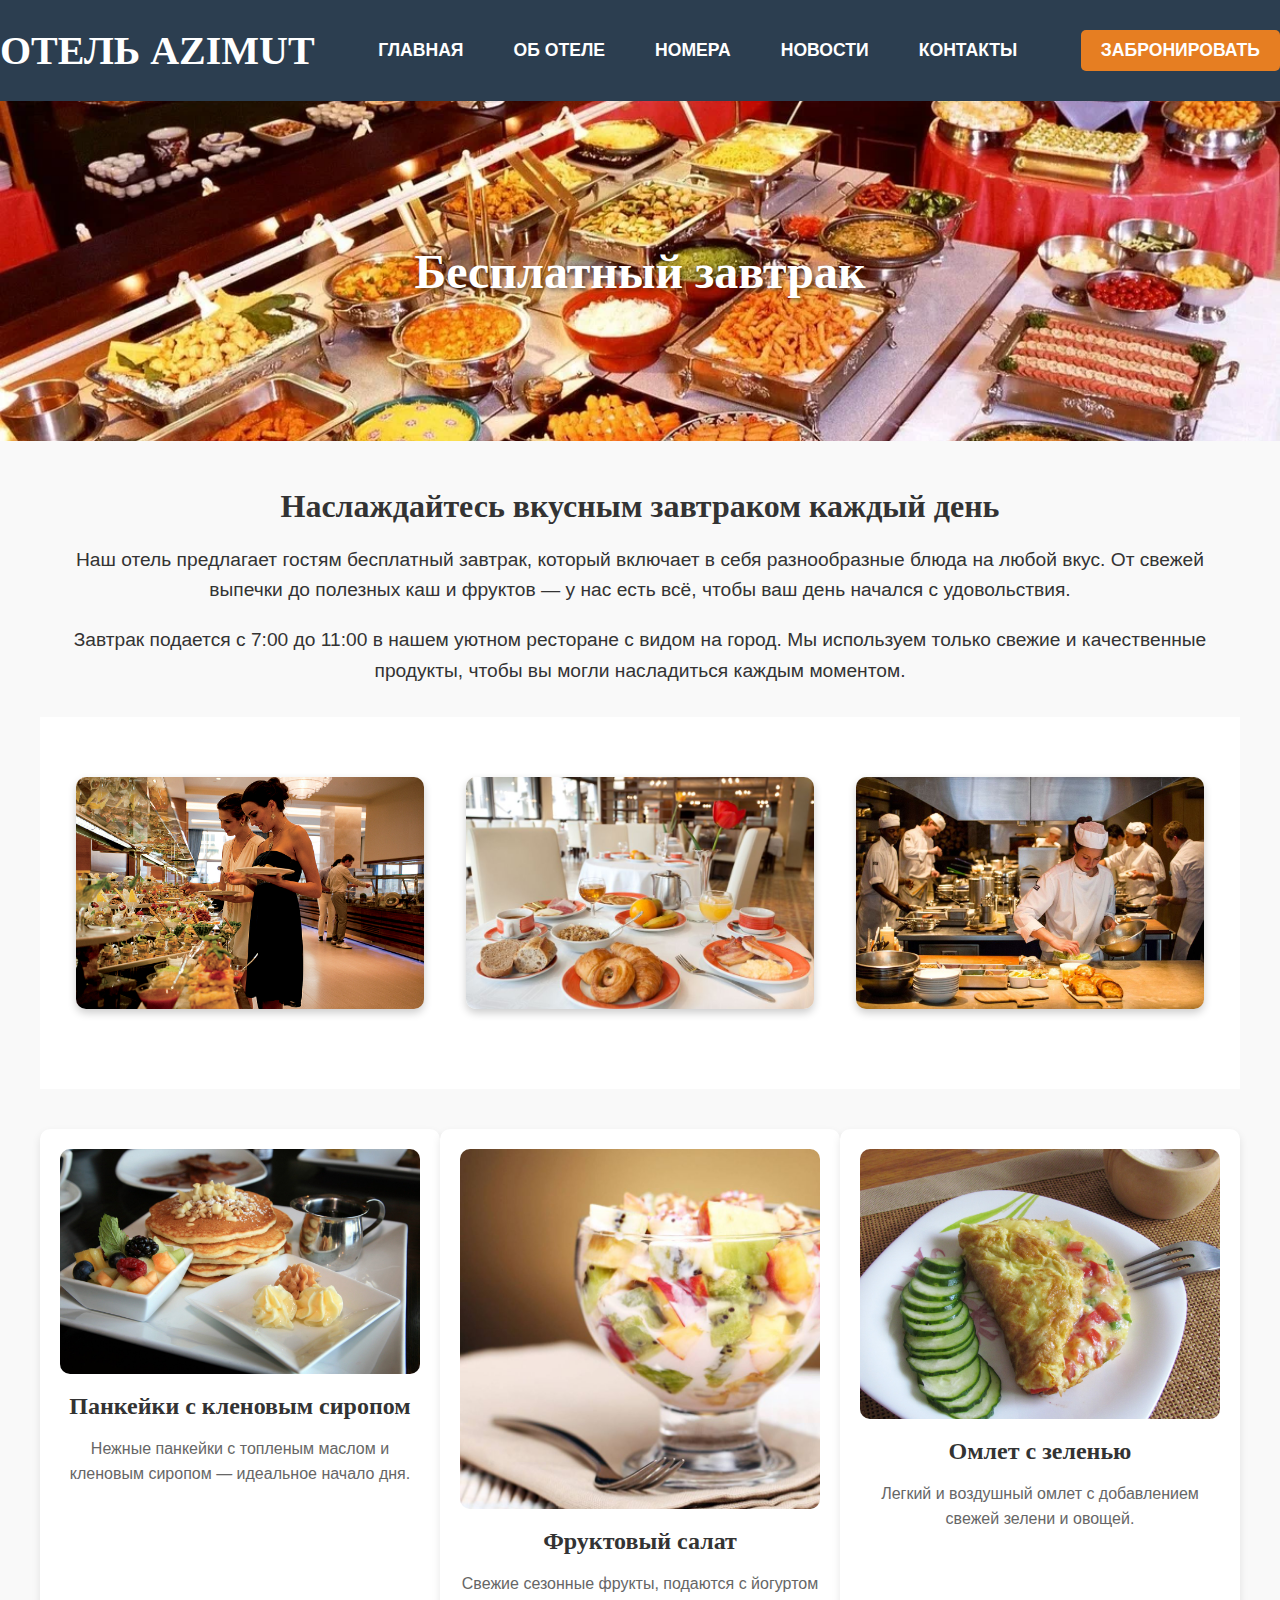
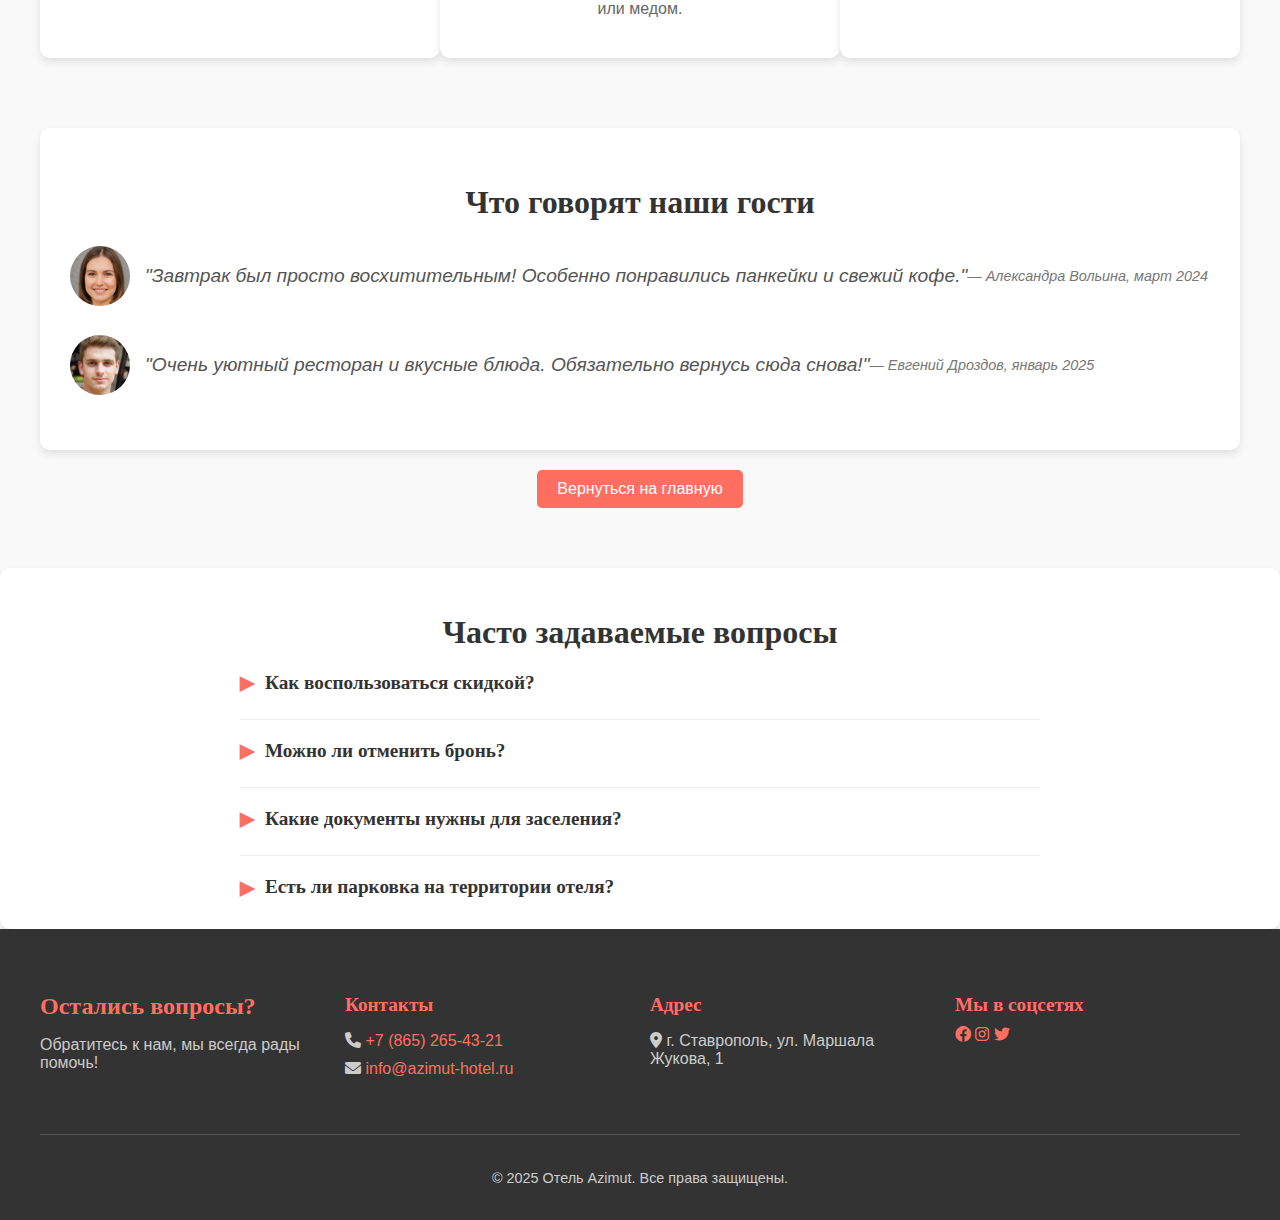
<file: breakfast.html>
<!DOCTYPE html>
<html lang="ru">
<head>
    <meta charset="UTF-8">
    <meta name="viewport" content="width=device-width, initial-scale=1.0">
    <title>Бесплатный завтрак | Azimut Отель</title>
    <link rel="stylesheet" href="css/style.css">
    <link rel="stylesheet" href="https://cdnjs.cloudflare.com/ajax/libs/animate.css/4.1.1/animate.min.css">
    <link rel="stylesheet" href="https://cdnjs.cloudflare.com/ajax/libs/font-awesome/6.0.0/css/all.min.css">
</head>
<body>
    <div class="nav-block">
        <h1>ОТЕЛЬ AZIMUT</h1>
        <nav>
            <ul>
                <li><a href="index.html">ГЛАВНАЯ</a></li>
                <li><a href="about.html">ОБ ОТЕЛЕ</a></li>
                <li><a href="booking.html">НОМЕРА</a></li>
                <li><a href="news.html">НОВОСТИ</a></li>
                <li><a href="contacts.html">КОНТАКТЫ</a></li>
            </ul>
        </nav>
        <a href="booking.html" class="btn">ЗАБРОНИРОВАТЬ</a>
    </div>

    <div class="header">
        <h1 class="animate__animated animate__fadeInDown">Бесплатный завтрак</h1>
    </div>
    <div class="content">
        <h2 class="animate__animated animate__fadeIn">Наслаждайтесь вкусным завтраком каждый день</h2>
        <p class="animate__animated animate__fadeIn">
            Наш отель предлагает гостям бесплатный завтрак, который включает в себя разнообразные блюда на любой вкус. 
            От свежей выпечки до полезных каш и фруктов — у нас есть всё, чтобы ваш день начался с удовольствия.
        </p>
        <p class="animate__animated animate__fadeIn">
            Завтрак подается с 7:00 до 11:00 в нашем уютном ресторане с видом на город. 
            Мы используем только свежие и качественные продукты, чтобы вы могли насладиться каждым моментом.
        </p>

        <!-- Галерея с фотографиями -->
        <div class="gallery">
            <img src="img/breakfast/breakfast1.jpg" alt="Завтрак 1" class="animate__animated animate__fadeIn">
            <img src="img/breakfast/breakfast2.jpg" alt="Завтрак 2" class="animate__animated animate__fadeIn">
            <img src="img/breakfast/breakfast3.jpg" alt="Завтрак 3" class="animate__animated animate__fadeIn">
        </div>

        <!-- Карточки с меню -->
        <div class="menu-cards">
            <div class="menu-card animate__animated animate__fadeIn">
                <img src="img/breakfast/pancakes.jpg" alt="Панкейки">
                <h3>Панкейки с кленовым сиропом</h3>
                <p>Нежные панкейки с топленым маслом и кленовым сиропом — идеальное начало дня.</p>
            </div>
            <div class="menu-card animate__animated animate__fadeIn">
                <img src="img/breakfast/fruit-salad.jpg" alt="Фруктовый салат">
                <h3>Фруктовый салат</h3>
                <p>Свежие сезонные фрукты, подаются с йогуртом или медом.</p>
            </div>
            <div class="menu-card animate__animated animate__fadeIn">
                <img src="img/breakfast/omlette.jpg" alt="Омлет">
                <h3>Омлет с зеленью</h3>
                <p>Легкий и воздушный омлет с добавлением свежей зелени и овощей.</p>
            </div>
        </div>

        <!-- Отзывы гостей -->
        <div class="testimonials animate__animated animate__fadeIn">
            <h2>Что говорят наши гости</h2>
            <div class="testimonial">
                <img src="img/breakfast/guest1.jpg" alt="Гость 1">
                <p>"Завтрак был просто восхитительным! Особенно понравились панкейки и свежий кофе."</p>
                <span class="testimonial-author"> — Александра Вольина, март 2024</span>
            </div>
            <div class="testimonial">
                <img src="img/breakfast/guest2.jpg" alt="Гость 2">
                <p>"Очень уютный ресторан и вкусные блюда. Обязательно вернусь сюда снова!"</p>
                <span class="testimonial-author">  — Евгений Дроздов, январь 2025</span>
            </div>
        </div>

        <a href="index.html" class="cta-button animate__animated animate__pulse">Вернуться на главную</a>
    </div>


<div class="offer-faq">
    <h2>Часто задаваемые вопросы</h2>
    <div class="faq-container">
        <!-- Вопрос 1 -->
        <div class="faq-item">
            <h3 class="faq-question">Как воспользоваться скидкой?</h3>
            <p class="faq-answer">Просто забронируйте номер на нашем сайте и укажите промокод "DISCOUNT20".</p>
        </div>
        <!-- Вопрос 2 -->
        <div class="faq-item">
            <h3 class="faq-question">Можно ли отменить бронь?</h3>
            <p class="faq-answer">Да, отмена возможна за 48 часов до заезда.</p>
        </div>
        <!-- Вопрос 3 -->
        <div class="faq-item">
            <h3 class="faq-question">Какие документы нужны для заселения?</h3>
            <p class="faq-answer">Паспорт и подтверждение бронирования.</p>
        </div>
        <!-- Вопрос 4 -->
        <div class="faq-item">
            <h3 class="faq-question">Есть ли парковка на территории отеля?</h3>
            <p class="faq-answer">Да, у нас есть бесплатная парковка для гостей.</p>
        </div>
    </div>
</div>

<footer>
    <div class="footer-content">
        <div class="footer-section">
            <h3>Остались вопросы?</h3>
            <p>Обратитесь к нам, мы всегда рады помочь!</p>
        </div>
        <div class="footer-section">
            <h4>Контакты</h4>
            <ul>
                <li><i class="fas fa-phone"></i> <a href="tel:+78652654321">+7 (865) 265-43-21</a></li>
                <li><i class="fas fa-envelope"></i> <a href="mailto:info@azimut-hotel.ru">info@azimut-hotel.ru</a></li>
            </ul>
        </div>
        <div class="footer-section">
            <h4>Адрес</h4>
            <p><i class="fas fa-map-marker-alt"></i> г. Ставрополь, ул. Маршала Жукова, 1</p>
        </div>
        <div class="footer-section">
            <h4>Мы в соцсетях</h4>
            <div class="social-links">
                <a href="https://facebook.com" target="_blank"><i class="fab fa-facebook"></i></a>
                <a href="https://instagram.com" target="_blank"><i class="fab fa-instagram"></i></a>
                <a href="https://twitter.com" target="_blank"><i class="fab fa-twitter"></i></a>
            </div>
        </div>
    </div>
    <div class="footer-bottom">
        <p>&copy; 2025 Отель Azimut. Все права защищены.</p>
    </div>
</footer>
<script>
    document.querySelectorAll('.faq-question').forEach(question => {
        question.addEventListener('click', () => {
            const answer = question.nextElementSibling;
            question.classList.toggle('active');
            answer.classList.toggle('active');
        });
    });
</script>
</body>
</html>
</file>
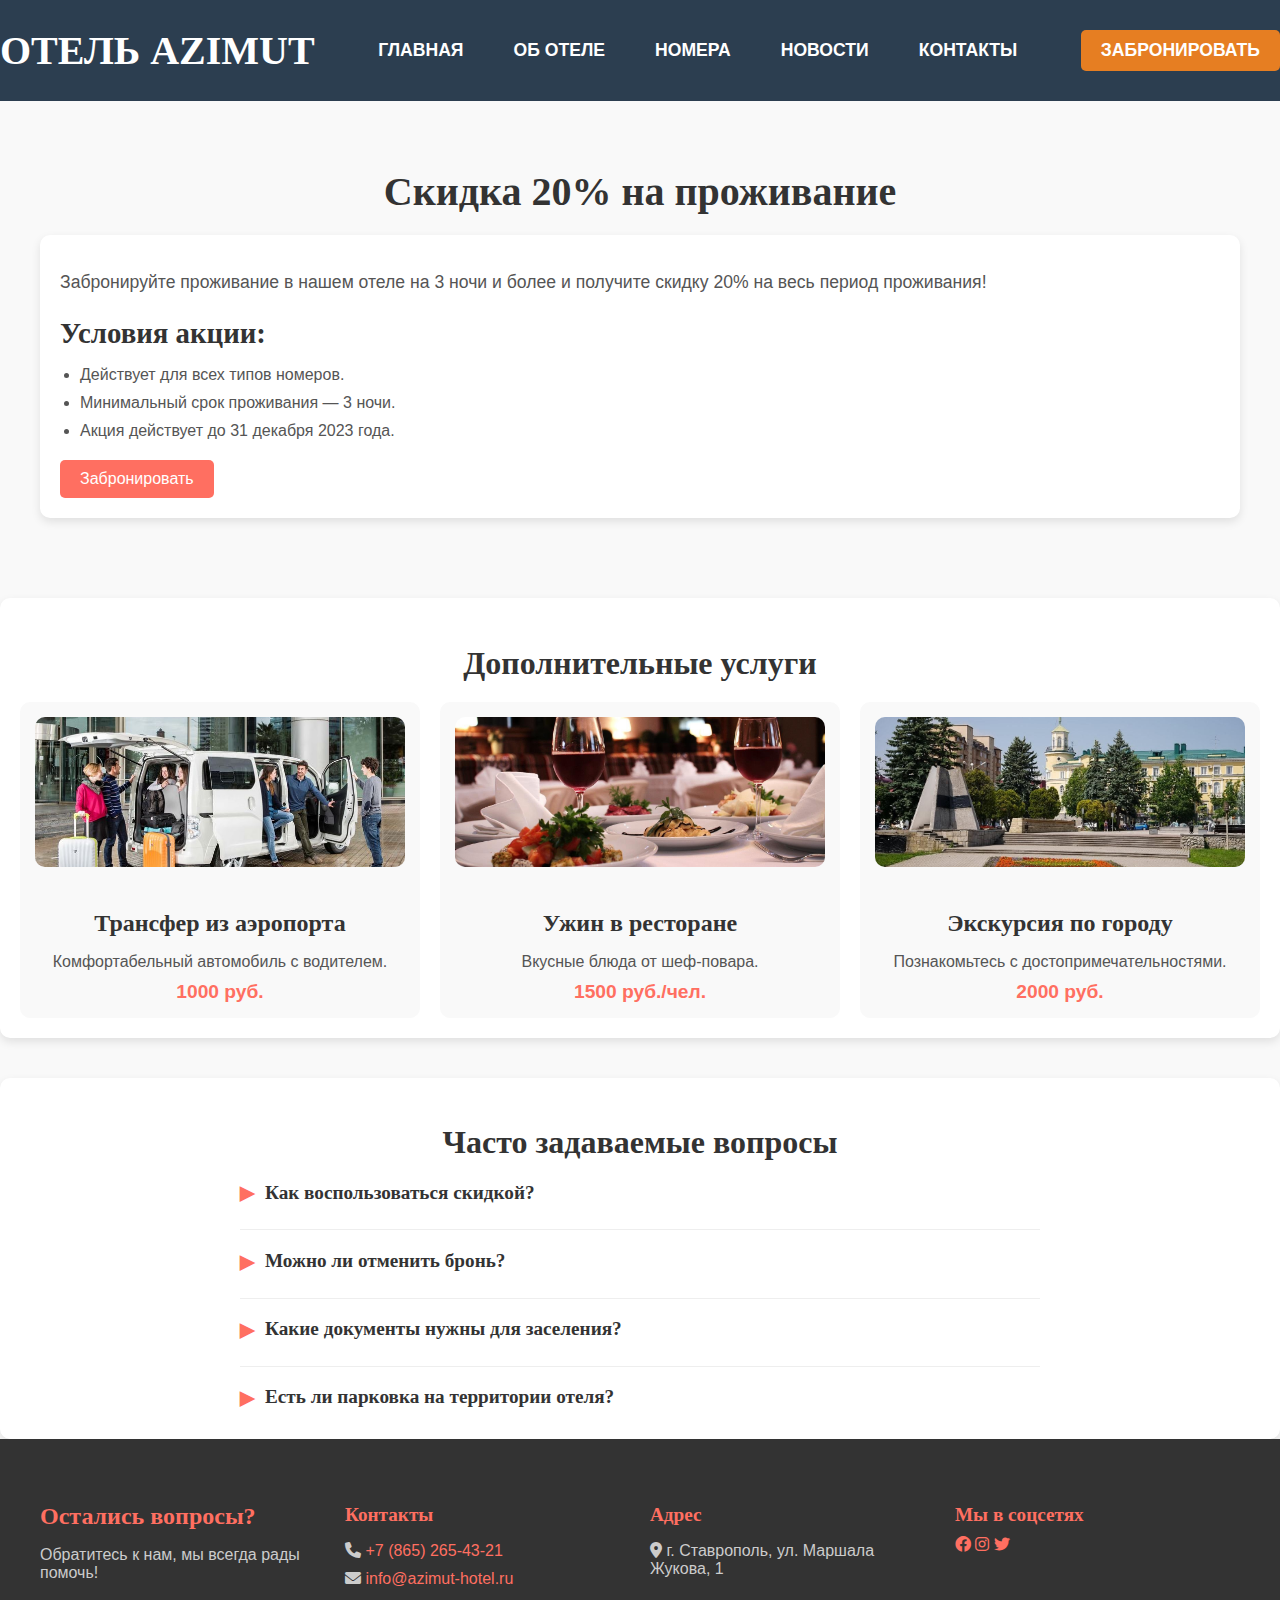
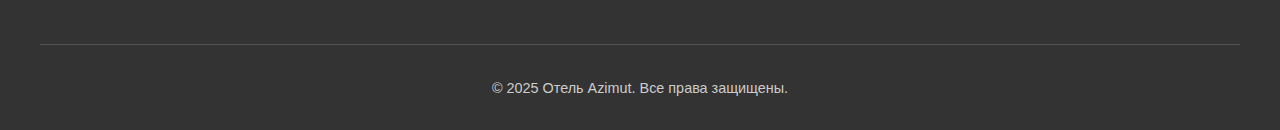
<file: discount.html>
<!DOCTYPE html>
<html lang="ru">
<head>
    <meta charset="UTF-8">
    <meta name="viewport" content="width=device-width, initial-scale=1.0">
    <title>Скидка 20% на проживание</title>
    <link rel="stylesheet" href="css/style.css">
    <link rel="stylesheet" href="https://cdnjs.cloudflare.com/ajax/libs/font-awesome/6.0.0/css/all.min.css">
</head>
<body>
    <div class="nav-block">
        <h1>ОТЕЛЬ AZIMUT</h1>
        <nav>
            <ul>
                <li><a href="index.html">ГЛАВНАЯ</a></li>
                <li><a href="about.html">ОБ ОТЕЛЕ</a></li>
                <li><a href="booking.html">НОМЕРА</a></li>
                <li><a href="news.html">НОВОСТИ</a></li>
                <li><a href="contacts.html">КОНТАКТЫ</a></li>
            </ul>
        </nav>
        <a href="booking.html" class="btn">ЗАБРОНИРОВАТЬ</a>
    </div>

    <section class="offer-detail">
        <h1>Скидка 20% на проживание</h1>
        <div class="offer-detail-content">
            <p>Забронируйте проживание в нашем отеле на 3 ночи и более и получите скидку 20% на весь период проживания!</p>
            <h2>Условия акции:</h2>
            <ul>
                <li>Действует для всех типов номеров.</li>
                <li>Минимальный срок проживания — 3 ночи.</li>
                <li>Акция действует до 31 декабря 2023 года.</li>
            </ul>
            <a href="booking.html" class="btn">Забронировать</a>
        </div>
    </section>

    <div class="additional-services">
        <h2>Дополнительные услуги</h2>
        <div class="services-container">
            <!-- Услуга 1 -->
            <div class="service-item">
                <img src="img/discount/transfer1.jpg" alt="Трансфер" class="service-image">
                <h3 class="service-title">Трансфер из аэропорта</h3>
                <p class="service-description">Комфортабельный автомобиль с водителем.</p>
                <span class="service-price">1000 руб.</span>
            </div>
            <!-- Услуга 2 -->
            <div class="service-item">
                <img src="img/discount/yzhin.jpg" alt="Ужин" class="service-image">
                <h3 class="service-title">Ужин в ресторане</h3>
                <p class="service-description">Вкусные блюда от шеф-повара.</p>
                <span class="service-price">1500 руб./чел.</span>
            </div>
            <!-- Услуга 3 -->
            <div class="service-item">
                <img src="img/discount/excursion1.jpeg" alt="Экскурсия" class="service-image">
                <h3 class="service-title">Экскурсия по городу</h3>
                <p class="service-description">Познакомьтесь с достопримечательностями.</p>
                <span class="service-price">2000 руб.</span>
            </div>
        </div>
    </div>

    <div class="offer-faq">
        <h2>Часто задаваемые вопросы</h2>
        <div class="faq-container">
            <!-- Вопрос 1 -->
            <div class="faq-item">
                <h3 class="faq-question">Как воспользоваться скидкой?</h3>
                <p class="faq-answer">Просто забронируйте номер на нашем сайте и укажите промокод "DISCOUNT20".</p>
            </div>
            <!-- Вопрос 2 -->
            <div class="faq-item">
                <h3 class="faq-question">Можно ли отменить бронь?</h3>
                <p class="faq-answer">Да, отмена возможна за 48 часов до заезда.</p>
            </div>
            <!-- Вопрос 3 -->
            <div class="faq-item">
                <h3 class="faq-question">Какие документы нужны для заселения?</h3>
                <p class="faq-answer">Паспорт и подтверждение бронирования.</p>
            </div>
            <!-- Вопрос 4 -->
            <div class="faq-item">
                <h3 class="faq-question">Есть ли парковка на территории отеля?</h3>
                <p class="faq-answer">Да, у нас есть бесплатная парковка для гостей.</p>
            </div>
        </div>
    </div>
    
    <footer>
        <div class="footer-content">
            <div class="footer-section">
                <h3>Остались вопросы?</h3>
                <p>Обратитесь к нам, мы всегда рады помочь!</p>
            </div>
            <div class="footer-section">
                <h4>Контакты</h4>
                <ul>
                    <li><i class="fas fa-phone"></i> <a href="tel:+78652654321">+7 (865) 265-43-21</a></li>
                    <li><i class="fas fa-envelope"></i> <a href="mailto:info@azimut-hotel.ru">info@azimut-hotel.ru</a></li>
                </ul>
            </div>
            <div class="footer-section">
                <h4>Адрес</h4>
                <p><i class="fas fa-map-marker-alt"></i> г. Ставрополь, ул. Маршала Жукова, 1</p>
            </div>
            <div class="footer-section">
                <h4>Мы в соцсетях</h4>
                <div class="social-links">
                    <a href="https://facebook.com" target="_blank"><i class="fab fa-facebook"></i></a>
                    <a href="https://instagram.com" target="_blank"><i class="fab fa-instagram"></i></a>
                    <a href="https://twitter.com" target="_blank"><i class="fab fa-twitter"></i></a>
                </div>
            </div>
        </div>
        <div class="footer-bottom">
            <p>&copy; 2025 Отель Azimut. Все права защищены.</p>
        </div>
    </footer>

    <script>
        document.querySelectorAll('.faq-question').forEach(question => {
            question.addEventListener('click', () => {
                const answer = question.nextElementSibling;
                question.classList.toggle('active');
                answer.classList.toggle('active');
            });
        });
    </script>
</body>
</html>
</file>
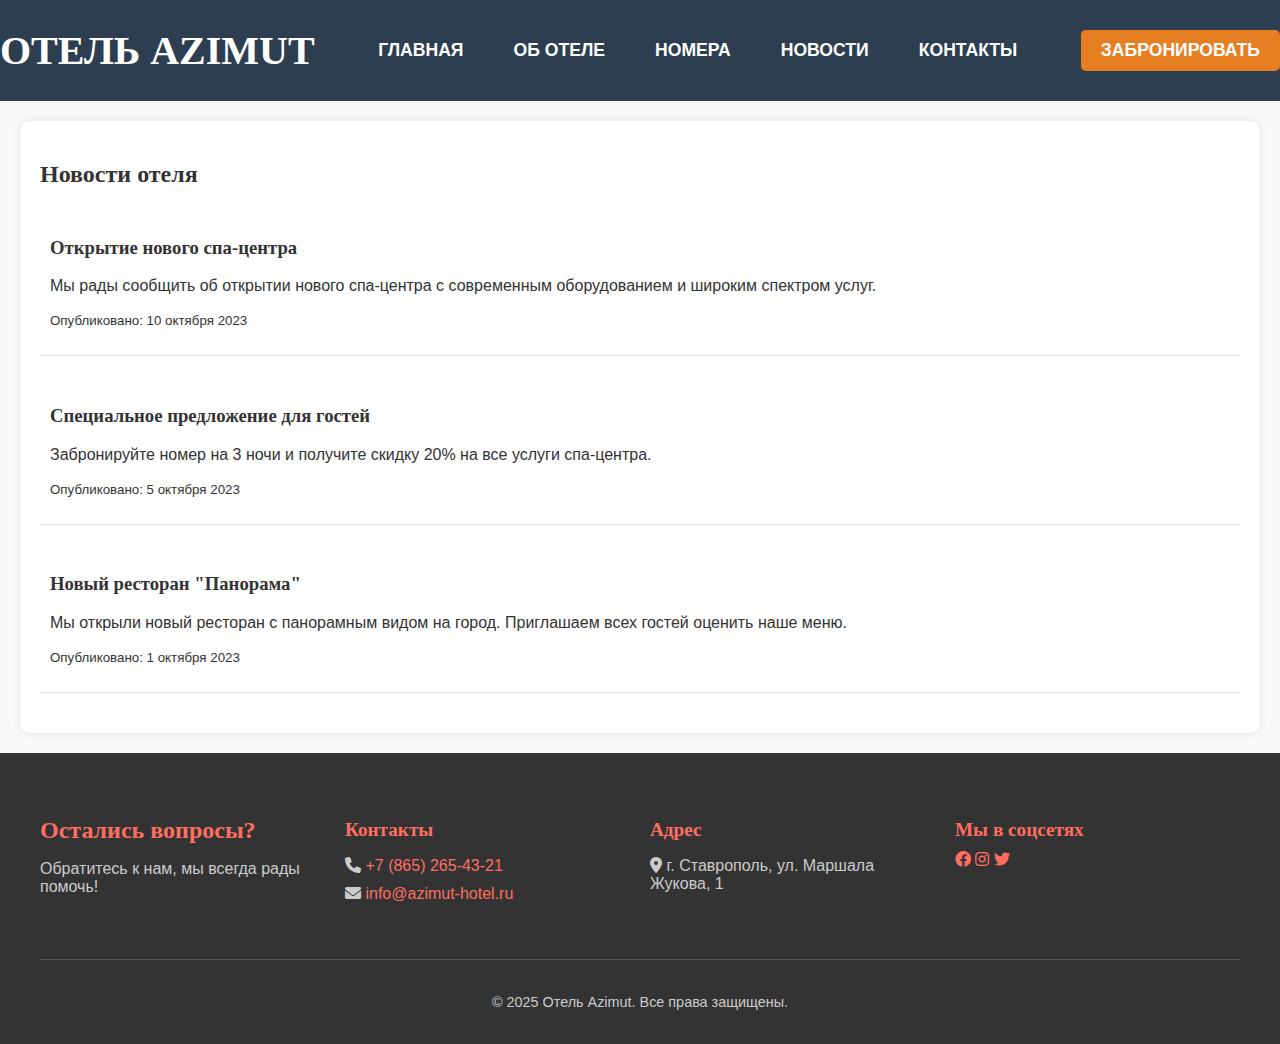
<file: news.html>
<!DOCTYPE html>
<html lang="ru">
<head>
    <meta charset="UTF-8">
    <meta name="viewport" content="width=device-width, initial-scale=1.0">
    <title>Новости - Azimut</title>
    <link rel="stylesheet" href="css/style.css">
    <link rel="stylesheet" href="https://cdnjs.cloudflare.com/ajax/libs/font-awesome/6.0.0/css/all.min.css">
</head>
<body>
    <div class="nav-block">
        <h1>ОТЕЛЬ AZIMUT</h1>
        <nav>
            <ul>
                <li><a href="index.html">ГЛАВНАЯ</a></li>
                <li><a href="about.html">ОБ ОТЕЛЕ</a></li>
                <li><a href="booking.html">НОМЕРА</a></li>
                <li><a href="news.html">НОВОСТИ</a></li>
                <li><a href="contacts.html">КОНТАКТЫ</a></li>
            </ul>
        </nav>
        <a href="booking.html" class="btn">ЗАБРОНИРОВАТЬ</a>
    </div>
    
    <section class="news">
        <h2>Новости отеля</h2>
        
        <article class="news-item">
            <h3>Открытие нового спа-центра</h3>
            <p>Мы рады сообщить об открытии нового спа-центра с современным оборудованием и широким спектром услуг.</p>
            <p><small>Опубликовано: 10 октября 2023</small></p>
        </article>

        <article class="news-item">
            <h3>Специальное предложение для гостей</h3>
            <p>Забронируйте номер на 3 ночи и получите скидку 20% на все услуги спа-центра.</p>
            <p><small>Опубликовано: 5 октября 2023</small></p>
        </article>

        <article class="news-item">
            <h3>Новый ресторан "Панорама"</h3>
            <p>Мы открыли новый ресторан с панорамным видом на город. Приглашаем всех гостей оценить наше меню.</p>
            <p><small>Опубликовано: 1 октября 2023</small></p>
        </article>
    </section>

    <footer>
        <div class="footer-content">
            <div class="footer-section">
                <h3>Остались вопросы?</h3>
                <p>Обратитесь к нам, мы всегда рады помочь!</p>
            </div>
            <div class="footer-section">
                <h4>Контакты</h4>
                <ul>
                    <li><i class="fas fa-phone"></i> <a href="tel:+78652654321">+7 (865) 265-43-21</a></li>
                    <li><i class="fas fa-envelope"></i> <a href="mailto:info@azimut-hotel.ru">info@azimut-hotel.ru</a></li>
                </ul>
            </div>
            <div class="footer-section">
                <h4>Адрес</h4>
                <p><i class="fas fa-map-marker-alt"></i> г. Ставрополь, ул. Маршала Жукова, 1</p>
            </div>
            <div class="footer-section">
                <h4>Мы в соцсетях</h4>
                <div class="social-links">
                    <a href="https://facebook.com" target="_blank"><i class="fab fa-facebook"></i></a>
                    <a href="https://instagram.com" target="_blank"><i class="fab fa-instagram"></i></a>
                    <a href="https://twitter.com" target="_blank"><i class="fab fa-twitter"></i></a>
                </div>
            </div>
        </div>
        <div class="footer-bottom">
            <p>&copy; 2025 Отель Azimut. Все права защищены.</p>
        </div>
    </footer>
</body>
</html>
</file>
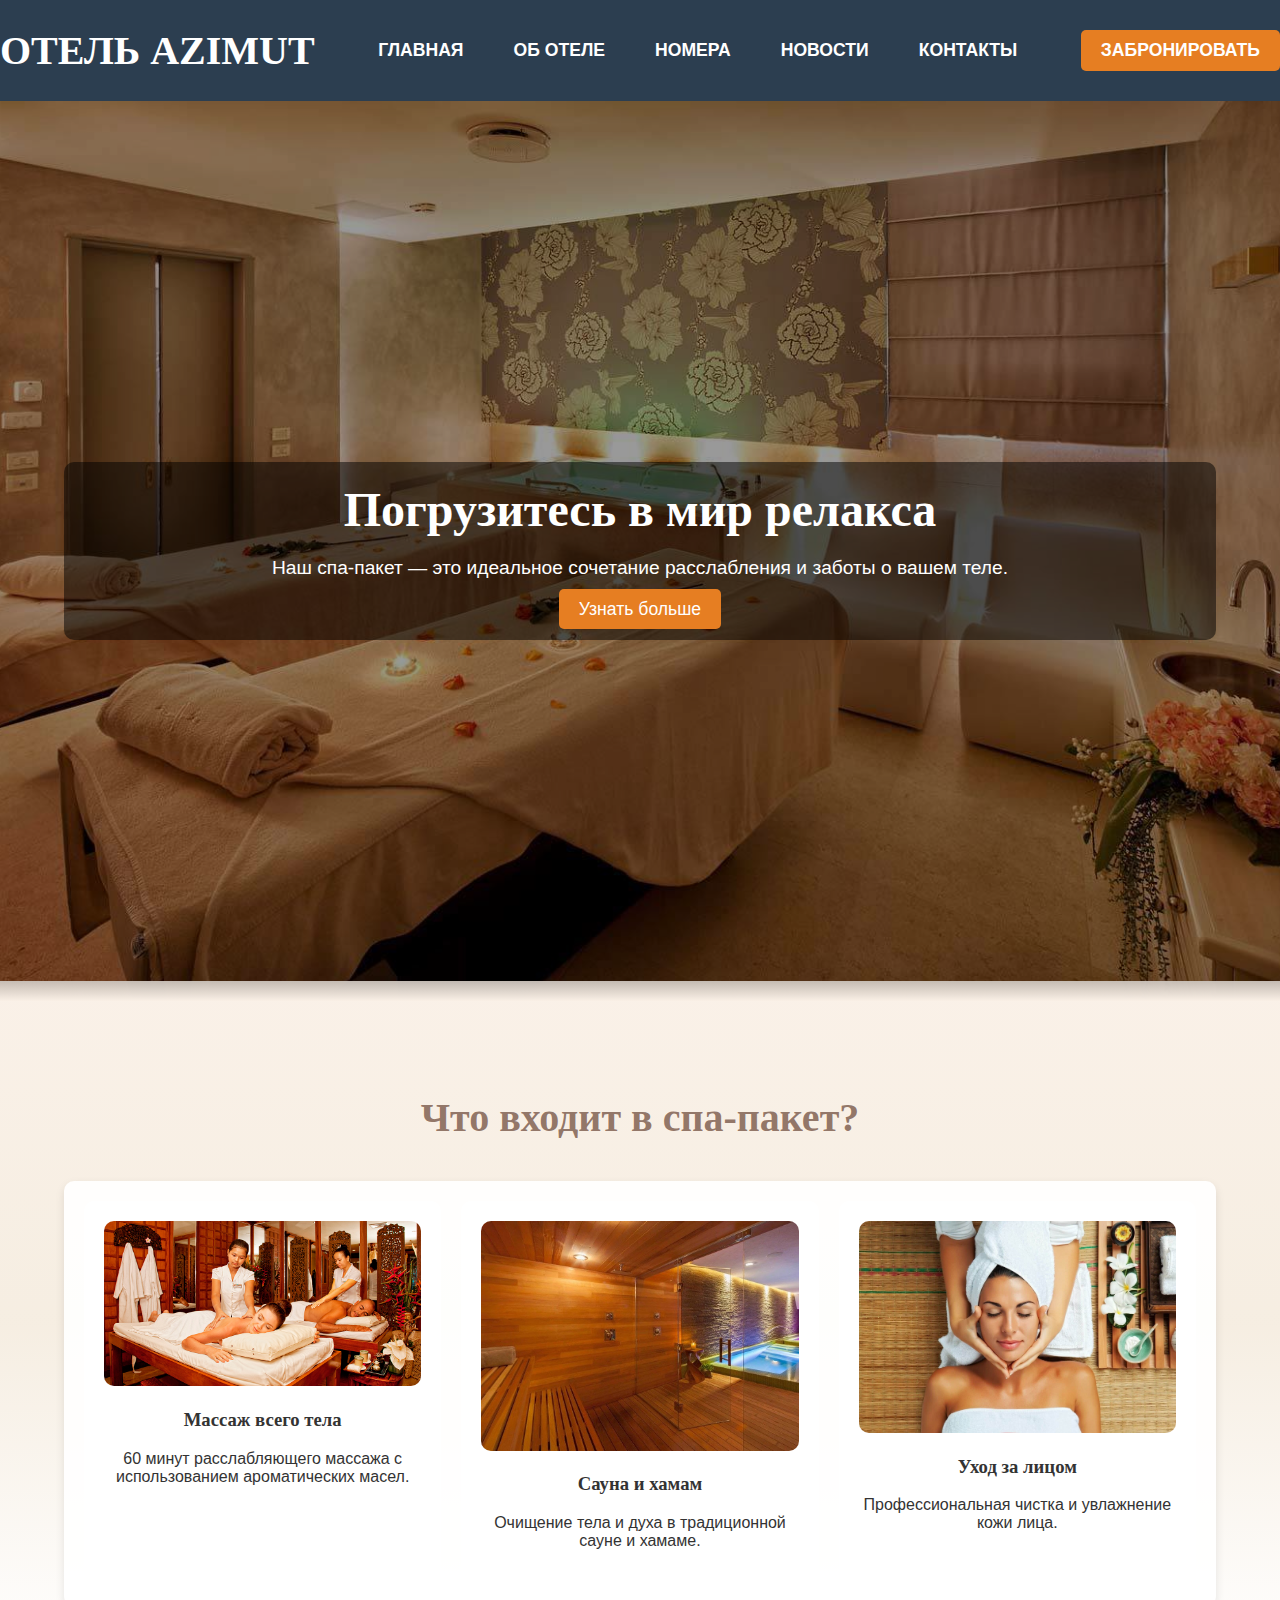
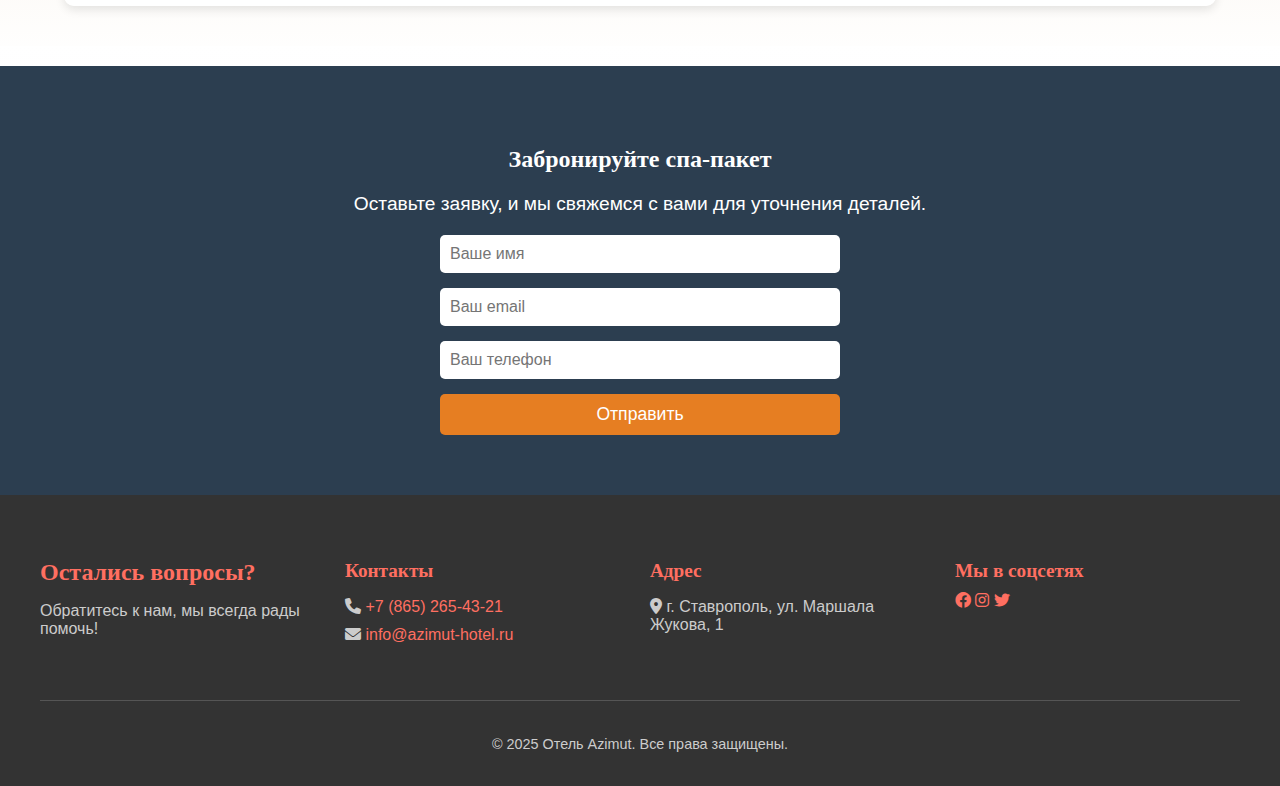
<file: spa.html>
<!DOCTYPE html>
<html lang="ru">
<head>
    <meta charset="UTF-8">
    <meta name="viewport" content="width=device-width, initial-scale=1.0">
    <title>Спа-пакет</title>
    <link rel="stylesheet" href="css/style.css">
    <link rel="stylesheet" href="https://cdnjs.cloudflare.com/ajax/libs/font-awesome/6.0.0/css/all.min.css">
</head>
<body>
    <div class="nav-block">
        <h1>ОТЕЛЬ AZIMUT</h1>
        <nav>
            <ul>
                <li><a href="index.html">ГЛАВНАЯ</a></li>
                <li><a href="about.html">ОБ ОТЕЛЕ</a></li>
                <li><a href="booking.html">НОМЕРА</a></li>
                <li><a href="news.html">НОВОСТИ</a></li>
                <li><a href="contacts.html">КОНТАКТЫ</a></li>
            </ul>
        </nav>
        <a href="booking.html" class="btn">ЗАБРОНИРОВАТЬ</a>
    </div>

    <section class="spa-hero">
        <div class="container">
            <div class="hero-content">
                <h2 class="hero-title">Погрузитесь в мир релакса</h2>
                <p class="hero-text">Наш спа-пакет — это идеальное сочетание расслабления и заботы о вашем теле.</p>
                <a href="#spa-details" class="btn-hero">Узнать больше</a>
            </div>
        </div>
    </section>

    <section id="spa-details" class="spa-details">
        <div class="container">
            <h2 class="section-title">Что входит в спа-пакет?</h2>
            <div class="details-grid">
                <div class="detail-card">
                    <img src="img/spa/massag.jpg" alt="Массаж" class="detail-image">
                    <h3>Массаж всего тела</h3>
                    <p>60 минут расслабляющего массажа с использованием ароматических масел.</p>
                </div>
                <div class="detail-card">
                    <img src="img/spa/sauna.jpg" alt="Сауна" class="detail-image">
                    <h3>Сауна и хамам</h3>
                    <p>Очищение тела и духа в традиционной сауне и хамаме.</p>
                </div>
                <div class="detail-card">
                    <img src="img/spa/lico.jpeg" alt="Уход за лицом" class="detail-image">
                    <h3>Уход за лицом</h3>
                    <p>Профессиональная чистка и увлажнение кожи лица.</p>
                </div>
            </div>
        </div>
    </section>

    <section class="spa-booking">
        <div class="container">
            <h2 class="section-title1">Забронируйте спа-пакет</h2>
            <p class="booking-text">Оставьте заявку, и мы свяжемся с вами для уточнения деталей.</p>
            <form class="booking-form">
                <input type="text" placeholder="Ваше имя" required>
                <input type="email" placeholder="Ваш email" required>
                <input type="tel" placeholder="Ваш телефон" required>
                <button type="submit" class="btn-booking">Отправить</button>
            </form>
        </div>
    </section>


    <footer>
        <div class="footer-content">
            <div class="footer-section">
                <h3>Остались вопросы?</h3>
                <p>Обратитесь к нам, мы всегда рады помочь!</p>
            </div>
            <div class="footer-section">
                <h4>Контакты</h4>
                <ul>
                    <li><i class="fas fa-phone"></i> <a href="tel:+78652654321">+7 (865) 265-43-21</a></li>
                    <li><i class="fas fa-envelope"></i> <a href="mailto:info@azimut-hotel.ru">info@azimut-hotel.ru</a></li>
                </ul>
            </div>
            <div class="footer-section">
                <h4>Адрес</h4>
                <p><i class="fas fa-map-marker-alt"></i> г. Ставрополь, ул. Маршала Жукова, 1</p>
            </div>
            <div class="footer-section">
                <h4>Мы в соцсетях</h4>
                <div class="social-links">
                    <a href="https://facebook.com" target="_blank"><i class="fab fa-facebook"></i></a>
                    <a href="https://instagram.com" target="_blank"><i class="fab fa-instagram"></i></a>
                    <a href="https://twitter.com" target="_blank"><i class="fab fa-twitter"></i></a>
                </div>
            </div>
        </div>
        <div class="footer-bottom">
            <p>&copy; 2025 Отель Azimut. Все права защищены.</p>
        </div>
    </footer>

<script src="js/script.js"></script>
</body>
</html>
</file>
<file: css/style.css>
body {
    font-family: Arial, sans-serif;
    margin: 0;
    padding: 0;
    background-color: #f4f4f4;
}

header {
    background-color: #333;
    color: #fff;
    padding: 10px 0;
    text-align: center;
}

header .logo img {
    height: 50px;
}

:root {
    --primary-color: rgb(33, 35, 47); /* Основной цвет логотипа */
    --accent-color: #ff6f61; /* Акцентный цвет (оранжевый) */
    --text-color: #ffffff; /* Цвет текста (белый) */
    --background-color: #f4f4f4; /* Цвет фона страницы */
}

/* Стили для блока навигации */
.nav-block {
    background-color: var(--primary-color); /* Основной цвет логотипа */
    color: var(--text-color);
    padding: 20px;
    text-align: center;
    display: flex;
    justify-content: space-between;
    align-items: center;
    flex-wrap: wrap;
}

.nav-block h1 {
    margin: 0;
}

.nav-block .logo {
    height: 50px; /* Высота логотипа */
    width: auto; /* Сохраняет пропорции */
}

.nav-block nav ul {
    list-style: none;
    padding: 0;
    margin: 0;
    display: flex;
    gap: 20px;
}

.nav-block nav ul li {
    display: inline;
}

.nav-block nav ul li a {
    color: var(--text-color);
    text-decoration: none;
    font-weight: bold;
    transition: color 0.3s ease;
}

.nav-block nav ul li a:hover {
    color: var(--accent-color); /* Акцентный цвет при наведении */
}

.nav-block .btn {
    background-color: var(--accent-color); /* Акцентный цвет */
    color: var(--text-color);
    padding: 10px 20px;
    text-decoration: none;
    border-radius: 5px;
    font-weight: bold;
    transition: background-color 0.3s ease;
}

.nav-block .btn:hover {
    background-color: #e65a50; /* Затемнение акцентного цвета */
}

/* Адаптация для мобильных устройств */
@media (max-width: 768px) {
    .nav-block {
        flex-direction: column;
        gap: 10px;
    }

    .nav-block nav ul {
        flex-direction: column;
        gap: 10px;
    }

    .nav-block .logo {
        height: 40px; /* Уменьшаем логотип для мобильных устройств */
    }
}

@media (max-width: 768px) {
    .nav-block {
        flex-direction: column;
        gap: 10px;
    }

    .nav-block nav ul {
        flex-direction: column;
        gap: 10px;
    }

    .nav-block .logo {
        height: 40px; /* Уменьшаем логотип для мобильных устройств */
    }
}
.hero {
    background: url(/img/index/main.jpg) no-repeat center center/cover; 
    color: #fff;
    text-align: center;
    padding: 150px 20px; 
    position: relative;
    z-index: 1;
}

.hero h1 {
    font-size: 3em;
    margin-bottom: 20px;
}

.hero p {
    font-size: 1.5em;
    margin-bottom: 30px;
}

.hero .btn {
    background-color: #ff6f61;
    color: #fff;
    padding: 10px 20px;
    text-decoration: none;
    border-radius: 5px;
    font-size: 1.2em;
    transition: background-color 0.3s ease;
}

.hero .btn:hover {
    background-color: #ff4a3d;
}

/* Затемнение фона для лучшей читаемости текста */
.hero::before {
    content: '';
    position: absolute;
    top: 0;
    left: 0;
    right: 0;
    bottom: 0;
    background: rgba(0, 0, 0, 0.5); /* Затемнение фона */
    z-index: -1;
}

.features {
    padding: 40px 20px;
    background-color: #f9f9f9; /* Мягкий светло-серый фон */
    text-align: center;
    box-shadow: 0 4px 20px rgba(0, 0, 0, 0.1); /* Легкая тень */
    transition: transform 0.3s ease, box-shadow 0.3s ease;
}

.features:hover {
    transform: translateY(-5px); /* Легкое смещение вверх */
    box-shadow: 0 8px 30px rgba(0, 0, 0, 0.2); /* Увеличенная тень */
}

.features h2 {
    font-size: 2em; /* Уменьшаем размер заголовка */
    margin-bottom:50px; /* Уменьшаем отступ снизу */
    color: #333;
}

.features-container {
    display: flex;
    flex-wrap: nowrap;
    gap: 20px; /* Увеличиваем отступ между карточками */
    overflow-x: auto;
    padding: 20px; /* Добавляем отступы вокруг контейнера */
    margin: 0 -20px; /* Компенсируем отступы для скролла */
}

.feature-item {
    flex: 0 0 280px; /* Фиксированная ширина карточки */
    height: 200px; /* Фиксированная высота карточки */
    border-radius: 10px;
    box-shadow: 0 4px 10px rgba(0, 0, 0, 0.1);
    text-align: center;
    display: flex;
    flex-direction: column;
    justify-content: center;
    align-items: center;
    color: #fff;
    background-size: cover;
    background-position: center;
    position: relative;
    overflow: hidden;
    transition: transform 0.3s ease, box-shadow 0.3s ease; /* Анимация */
}

.feature-item:hover {
    transform: scale(1.05); /* Увеличение карточки */
    box-shadow: 0 8px 20px rgba(0, 0, 0, 0.2); /* Тень при наведении */
    z-index: 10; /* Поднимаем карточку над остальными */
}

.feature-item::before {
    content: '';
    position: absolute;
    top: 0;
    left: 0;
    right: 0;
    bottom: 0;
    background-color: rgba(0, 0, 0, 0.5);
    z-index: 1;
}

.feature-item h3,
.feature-item p {
    position: relative;
    z-index: 2;
    margin: 10px;
}

/* Фоновые изображения для каждого преимущества */
.feature-room {
    background-image: url('../img/features/room.jpg');
}

.feature-restaurant {
    background-image: url('../img/features/restaurant.jpg');
}

.feature-spa {
    background-image: url('../img/features/spa.jpg');
}

.feature-wifi {
    background-image: url('../img/features/wifi.jpg');
}

.feature-conference {
    background-image: url('../img/features/conference.jpg');
}

.feature-gym {
    background-image: url('../img/features/gym.jpg');
}

.feature-transfer {
    background-image: url('../img/features/transfer.jpeg');
}

.feature-kids {
    background-image: url('../img/features/kids.jpg');
}

/* Стили для скролла */
.features-container::-webkit-scrollbar {
    height: 8px;
}

.features-container::-webkit-scrollbar-track {
    background: #f1f1f1;
    border-radius: 10px;
}

.features-container::-webkit-scrollbar-thumb {
    background: #888;
    border-radius: 10px;
}

.features-container::-webkit-scrollbar-thumb:hover {
    background: #555;
}

/* Адаптация для мобильных устройств */
@media (max-width: 768px) {
    .features h2 {
        font-size: 2em;
    }

    .feature-item {
        flex: 1 1 250px; /* Уменьшаем ширину для мобильных устройств */
        height: 200px; /* Уменьшаем высоту для мобильных устройств */
    }
}

/* Адаптация для мобильных устройств */
@media (max-width: 768px) {
    .features h2 {
        font-size: 2em;
    }

    .feature-item {
        width: 250px;
        height: 180px;
    }
}

.feature-item {
    transition: transform 0.3s ease;
}

.feature-item:hover {
    transform: scale(1.05);
}

/* Стили для блока с отзывами */
.testimonials {
    padding: 40px 20px;
    background-color: #f9f9f9; /* Мягкий фон */
    text-align: center;
}

.testimonials h2 {
    font-size: 2.5em;
    margin-bottom: 40px;
    color: #333;
}

.testimonials-container {
    display: grid;
    grid-template-columns: repeat(3, 1fr); /* Три столбика */
    gap: 20px; /* Отступ между отзывами */
    max-width: 1200px;
    margin: 0 auto;
}

.testimonial-item {
    background-color: #fff;
    padding: 20px;
    border-radius: 10px; /* Закругленные края */
    box-shadow: 0 4px 10px rgba(0, 0, 0, 0.1); /* Тень */
    text-align: center;
    transition: transform 0.3s ease, box-shadow 0.3s ease;
}

.testimonial-item:hover {
    transform: translateY(-5px); /* Легкое смещение вверх */
    box-shadow: 0 8px 20px rgba(0, 0, 0, 0.2); /* Увеличенная тень */
}

.testimonial-avatar {
    width: 80px;
    height: 80px;
    border-radius: 50%; /* Круглая аватарка */
    margin-bottom: 15px;
}

.testimonial-text {
    font-size: 1em;
    color: #555;
    margin-bottom: 15px;
}

.testimonial-author {
    font-size: 0.9em;
    color: #777;
    font-style: italic;
}

/* Адаптация для мобильных устройств */
@media (max-width: 768px) {
    .testimonials-container {
        grid-template-columns: repeat(2, 1fr); /* Два столбика на мобильных */
    }
}

@media (max-width: 480px) {
    .testimonials-container {
        grid-template-columns: 1fr; /* Один столбик на маленьких экранах */
    }
}

/* Стили для блока с спецпредложениями */
.special-offers {
    padding: 40px 20px;
    background-color: #f9f9f9; /* Мягкий фон */
    text-align: center;
}

.special-offers h2 {
    font-size: 2.5em;
    margin-bottom: 40px;
    color: #333;
}

.offers-container {
    display: grid;
    grid-template-columns: repeat(auto-fit, minmax(300px, 1fr)); /* Автоматическое распределение */
    gap: 20px; /* Отступ между карточками */
    max-width: 1200px;
    margin: 0 auto;
}

.offer-item {
    background-color: #fff;
    border-radius: 10px; /* Закругленные края */
    box-shadow: 0 4px 10px rgba(0, 0, 0, 0.1); /* Тень */
    overflow: hidden; /* Скрываем выходящие за пределы элементы */
    transition: transform 0.3s ease, box-shadow 0.3s ease; /* Анимация */
}

.offer-item:hover {
    transform: translateY(-5px); /* Легкое смещение вверх */
    box-shadow: 0 8px 20px rgba(0, 0, 0, 0.2); /* Увеличенная тень */
}

.offer-image {
    width: 100%;
    height: 200px;
    object-fit: cover; /* Растягиваем изображение на весь блок */
}

.offer-content {
    padding: 20px;
    text-align: left;
}

.offer-title {
    font-size: 1.5em;
    margin-bottom: 10px;
    color: #333;
}

.offer-description {
    font-size: 1em;
    color: #555;
    margin-bottom: 15px;
}

.offer-button {
    display: inline-block;
    padding: 10px 20px;
    background-color: #ff6f61; /* Акцентный цвет */
    color: #fff;
    text-decoration: none;
    border-radius: 5px;
    transition: background-color 0.3s ease;
}

.offer-button:hover {
    background-color: #e65a50; /* Затемнение при наведении */
}

/* Адаптация для мобильных устройств */
@media (max-width: 768px) {
    .offers-container {
        grid-template-columns: repeat(auto-fit, minmax(250px, 1fr)); /* Уменьшаем ширину карточек */
    }

    .offer-image {
        height: 150px; /* Уменьшаем высоту изображения */
    }
}

/* Стили для футера */
footer {
    background-color: #333; /* Темный фон */
    color: #fff; /* Белый текст */
    padding: 40px 20px 20px 20px;
    font-family: Arial, sans-serif;
}

.footer-content {
    display: flex;
    justify-content: space-between;
    flex-wrap: wrap;
    gap: 20px;
    max-width: 1200px;
    margin: 0 auto;
    padding-bottom: 20px;
    border-bottom: 1px solid #555; /* Разделительная линия */
}

.footer-section {
    flex: 1;
    min-width: 200px;
    margin-bottom: 20px;
}

.footer-section h3 {
    font-size: 1.5em;
    margin-bottom: 10px;
    color: #ff6f61; /* Акцентный цвет */
}

.footer-section h4 {
    font-size: 1.2em;
    margin-bottom: 10px;
    color: #ff6f61; /* Акцентный цвет */
}

.footer-section p {
    font-size: 1em;
    color: #ccc; /* Светло-серый текст */
    margin-bottom: 10px;
}

.footer-section ul {
    list-style: none;
    padding: 0;
}

.footer-section ul li {
    margin-bottom: 10px;
    color: #ccc; /* Светло-серый текст */
}

.footer-section a {
    color: #ff6f61; /* Акцентный цвет для ссылок */
    text-decoration: none;
    transition: color 0.3s ease;
}

.footer-section a:hover {
    color: #e65a50; /* Затемнение при наведении */
}

.footer-bottom {
    text-align: center;
    padding-top: 20px;
    font-size: 0.9em;
    color: #ccc; /* Светло-серый текст */
}


.news, .contacts {
    padding: 20px;
    background-color: #fff;
    margin: 20px;
    border-radius: 10px;
    box-shadow: 0 0 10px rgba(0, 0, 0, 0.1);
}

.gallery {
    display: flex;
    gap: 10px;
    margin: 20px 0;
}

.gallery img {
    width: 30%;
    border-radius: 10px;
}

.news-item {
    margin-bottom: 20px;
    padding: 10px;
    border-bottom: 1px solid #ddd;
}

.contact-info {
    margin-bottom: 20px;
}

.map {
    margin: 20px 0;
}

iframe {
    width: 100%;
    height: 300px;
    border: 0;
    border-radius: 10px;
}

form {
    display: flex;
    flex-direction: column;
    gap: 10px;
}

form label {
    font-weight: bold;
}

form input, form textarea {
    padding: 10px;
    border: 1px solid #ddd;
    border-radius: 5px;
}

form button {
    background-color: #ff6f61;
    color: #fff;
    padding: 10px;
    border: none;
    border-radius: 5px;
    cursor: pointer;
}

form button:hover {
    background-color: #ff4a3d;
}


.nav-block {
    background-color: #333;
    color: #fff;
    padding: 20px;
    text-align: center;
    display: flex;
    justify-content: space-between;
    align-items: center;
    flex-wrap: wrap;
}

.nav-block h1 {
    font-size: 2em;
    margin: 0;
}

.nav-block nav ul {
    list-style: none;
    padding: 0;
    margin: 0;
    display: flex;
    gap: 20px;
}

.nav-block nav ul li {
    display: inline;
}

.nav-block nav ul li a {
    color: #fff;
    text-decoration: none;
    font-weight: bold;
}

.nav-block .btn {
    background-color: #ff6f61;
    color: #fff;
    padding: 10px 20px;
    text-decoration: none;
    border-radius: 5px;
    font-weight: bold;
}

@media (max-width: 768px) {
    .nav-block {
        flex-direction: column;
        gap: 10px;
    }

    .nav-block nav ul {
        flex-direction: column;
        gap: 10px;
    }
}

/* Стили для блока с картой */
.location {
    padding: 40px 20px;
    background-color: #fff;
    text-align: center;
}

.location h2 {
    font-size: 2.5em;
    margin-bottom: 20px;
}

.map-container {
    position: relative;
    width: 100%;
    height: 450px;
    overflow: hidden;
    border-radius: 10px;
    box-shadow: 0 4px 10px rgba(0, 0, 0, 0.1);
}

.map-container iframe {
    width: 100%;
    height: 100%;
    border: 0;
}

/* Стили для окна с контактной информацией */
.contact-overlay {
    position: absolute;
    top: 20px;
    left: 20px;
    background-color: rgba(255, 255, 255, 0.9); /* Полупрозрачный белый фон */
    padding: 20px;
    border-radius: 10px;
    box-shadow: 0 4px 10px rgba(0, 0, 0, 0.1);
    max-width: 300px;
    text-align: left;
}

.contact-overlay h3 {
    font-size: 1.5em;
    margin-bottom: 10px;
    color: #333;
}

.contact-overlay p {
    margin: 10px 0;
    color: #555;
}

.contact-overlay a {
    color: #1a73e8;
    text-decoration: none;
    transition: color 0.3s ease;
}

.contact-overlay a:hover {
    color: #ff6f61;
}

.contact-overlay {
    position: absolute;
    top: 100px; /* Опускаем окно ниже */
    left: 20px;
    background-color: rgba(255, 255, 255, 0.9); /* Полупрозрачный белый фон */
    padding: 20px;
    border-radius: 10px;
    box-shadow: 0 4px 10px rgba(0, 0, 0, 0.1);
    max-width: 300px;
    text-align: left;
}

/* Адаптация для мобильных устройств */
@media (max-width: 768px) {
    .contact-overlay {
        top: 50px; /* Опускаем окно ниже на мобильных устройствах */
        left: 10px;
        padding: 15px;
        max-width: 250px;
    }
}

@keyframes fadeIn {
    from { opacity: 0; }
    to { opacity: 1; }
}

/* discount.html */
.offer-detail {
    padding: 40px 20px;
    max-width: 1200px;
    margin: 0 auto;
    text-align: center;
}

.offer-detail h1 {
    font-size: 2.5em;
    margin-bottom: 20px;
    color: #333;
}

.offer-detail-image {
    width: 100%;
    max-height: 400px;
    object-fit: cover;
    border-radius: 10px;
    margin-bottom: 20px;
}

.offer-detail-content {
    text-align: left;
    background-color: #fff;
    padding: 20px;
    border-radius: 10px;
    box-shadow: 0 4px 10px rgba(0, 0, 0, 0.1);
}

.offer-detail-content h2 {
    font-size: 1.8em;
    margin-bottom: 10px;
    color: #333;
}

.offer-detail-content p {
    font-size: 1.1em;
    color: #555;
    margin-bottom: 20px;
}

.offer-detail-content ul {
    list-style: disc;
    padding-left: 20px;
    margin-bottom: 20px;
}

.offer-detail-content ul li {
    font-size: 1em;
    color: #555;
    margin-bottom: 10px;
}

.btn {
    display: inline-block;
    padding: 10px 20px;
    background-color: #ff6f61;
    color: #fff;
    text-decoration: none;
    border-radius: 5px;
    transition: background-color 0.3s ease;
}

.btn:hover {
    background-color: #e65a50;
}

.additional-services {
    margin-top: 40px;
    padding: 20px;
    background-color: #fff;
    border-radius: 10px;
    box-shadow: 0 4px 10px rgba(0, 0, 0, 0.1);
}

.additional-services h2 {
    font-size: 2em;
    margin-bottom: 20px;
    color: #333;
    text-align: center;
}

.services-container {
    display: grid;
    grid-template-columns: repeat(auto-fit, minmax(250px, 1fr));
    gap: 20px;
}

.service-item {
    background-color: #f9f9f9;
    padding: 15px;
    border-radius: 10px;
    text-align: center;
    transition: transform 0.3s ease, box-shadow 0.3s ease;
}

.service-item:hover {
    transform: translateY(-5px);
    box-shadow: 0 8px 20px rgba(0, 0, 0, 0.2);
}

.service-image {
    width: 100%;
    height: 150px;
    object-fit: cover;
    border-radius: 10px;
    margin-bottom: 15px;
}

.service-title {
    font-size: 1.5em;
    margin-bottom: 10px;
    color: #333;
}

.service-description {
    font-size: 1em;
    color: #555;
    margin-bottom: 10px;
}

.service-price {
    font-size: 1.2em;
    color: #ff6f61;
    font-weight: bold;
}

.offer-faq {
    margin-top: 40px;
    padding: 20px;
    background-color: #fff;
    border-radius: 10px;
    box-shadow: 0 4px 10px rgba(0, 0, 0, 0.1);
}

.offer-faq h2 {
    font-size: 2em;
    margin-bottom: 20px;
    color: #333;
    text-align: center;
}

.faq-container {
    max-width: 800px;
    margin: 0 auto;
}

.faq-item {
    margin-bottom: 15px;
    border-bottom: 1px solid #eee;
    padding-bottom: 15px;
}

.faq-item:last-child {
    border-bottom: none;
    margin-bottom: 0;
    padding-bottom: 0;
}

.faq-question {
    font-size: 1.2em;
    color: #333;
    margin-bottom: 10px;
    cursor: pointer;
    display: flex;
    align-items: center;
}

.faq-question::before {
    content: "▶";
    margin-right: 10px;
    color: #ff6f61;
    transition: transform 0.3s ease;
}

.faq-question.active::before {
    transform: rotate(90deg);
}

.faq-answer {
    font-size: 1em;
    color: #555;
    display: none;
    padding-left: 20px;
}

.faq-answer.active {
    display: block;
}

/* about.html */
/* Стили для блока "О нас" */
/* Общие стили */
body {
    font-family: 'Roboto', sans-serif;
    margin: 0;
    padding: 0;
    color: #333;
    background-color: #f9f9f9;
}

h1, h2, h3, h4 {
    font-family: 'Playfair Display', serif;
}

.container {
    width: 90%;
    max-width: 1200px;
    margin: 0 auto;
}

/* Навигация */
.nav-block {
    background-color: #2c3e50;
    color: #fff;
    padding: 20px 0;
    text-align: center;
}

.nav-block h1 {
    margin: 0;
    font-size: 2.5rem;
}

.nav-block nav ul {
    list-style: none;
    padding: 0;
    margin: 20px 0;
}

.nav-block nav ul li {
    display: inline;
    margin: 0 15px;
}

.nav-block nav ul li a {
    color: #fff;
    text-decoration: none;
    font-size: 1.1rem;
}

.nav-block .btn {
    background-color: #e67e22;
    color: #fff;
    padding: 10px 20px;
    text-decoration: none;
    border-radius: 5px;
    font-size: 1.1rem;
    transition: background 0.3s ease;
}

.nav-block .btn:hover {
    background-color: #d35400;
}

/* Секция "О нас" */
.about-us {
    padding: 60px 20px;
    background-color: #f9f9f9;
}

.about-us h2 {
    font-size: 2.5em;
    margin-bottom: 40px;
    color: #333;
    text-align: center;
    font-family: 'Playfair Display', serif; /* Красивый шрифт для заголовка */
}


.about-content {
    display: flex;
    align-items: center;
    gap: 40px;
}

.about-image img {
    width: 100%;
    border-radius: 10px;
}

.about-text {
    flex: 1;
}

.about-text p {
    font-size: 1.1rem;
    line-height: 1.6;
}

/* Секция "Преимущества" */
.features {
    padding: 60px 0;
    background-color: #f4f4f4;
}

.features-grid {
    display: grid;
    grid-template-columns: repeat(auto-fit, minmax(250px, 1fr));
    gap: 20px;
}

.feature-card {
    background-color: #fff;
    padding: 20px;
    border-radius: 10px;
    text-align: center;
    transition: transform 0.3s ease;
}

.feature-card:hover {
    transform: translateY(-10px);
}

.feature-card i {
    font-size: 2rem;
    color: #e67e22;
    margin-bottom: 15px;
}

.feature-card h3 {
    font-size: 1.5rem;
    margin: 10px 0;
}

.feature-card p {
    font-size: 1rem;
    color: #666;
}

/* Адаптация для мобильных устройств */
@media (max-width: 768px) {
    .features h3 {
        font-size: 2em;
    }

    .feature-card {
        flex: 1 1 250px; /* Уменьшаем ширину для мобильных устройств */
        height: 200px; /* Уменьшаем высоту для мобильных устройств */
    }
}

/* Адаптация для мобильных устройств */
@media (max-width: 768px) {
    .features h3 {
        font-size: 2em;
    }

    .feature-card {
        width: 250px;
        height: 180px;
    }
}

.feature-card {
    transition: transform 0.3s ease;
}

.feature-card:hover {
    transform: scale(1.05);
}

.gallery {
    padding: 60px 20px; /* Добавил отступы по бокам */
    background-color: #fff;
    text-align: center; /* Центрируем заголовок */
}

.gallery h2 {
    font-size: 2.5rem;
    margin-bottom: 40px;
    color: #2c3e50;
}

.gallery-grid {
    display: grid;
    grid-template-columns: repeat(auto-fit, minmax(300px, 1fr)); /* Адаптивная сетка */
    gap: 20px;
    max-width: 1200px; /* Ограничиваем ширину галереи */
    margin: 0 auto; /* Центрируем галерею */
    padding: 0 20px; /* Отступы по бокам внутри сетки */
}

.gallery-item {
    overflow: hidden;
    border-radius: 10px;
    position: relative;
    transition: transform 0.3s ease;
}

.gallery-item a {
    display: block;
    width: 100%;
    height: 100%;
}

.gallery-item img {
    width: 100%;
    height: 100%;
    object-fit: cover; /* Сохраняем пропорции изображений */
    display: block;
    transition: transform 0.3s ease;
}

.gallery-item:hover img {
    transform: scale(1.05); /* Эффект увеличения при наведении */
}

/* Анимации

/* spa.html */

/* Общие стили */
body {
    font-family: 'Arial', sans-serif;
    margin: 0;
    padding: 0;
    color: #333;
    background-color: #f9f9f9;
}

.container {
    width: 90%;
    max-width: 1200px;
    margin: 0 auto;
}

/* Шапка */
.header {
    background-color: #2c3e50;
    color: #fff;
    padding: 20px 0;
    text-align: center;
}

.header h1 {
    margin: 0;
    font-size: 2.5rem;
}

.nav-link {
    color: #fff;
    text-decoration: none;
    font-size: 1.1rem;
}

/* Герой-секция */

/* Секция spa-hero с фоновой картинкой */
.spa-hero {
    background: url('../img/spa/spa1.jpg') no-repeat center center/cover;
    height: 100vh;
    display: flex;
    align-items: center;
    justify-content: center;
    position: relative;
}

.spa-hero::before {
    content: '';
    position: absolute;
    top: 0;
    left: 0;
    width: 100%;
    height: 100%;
    background-color: rgba(0, 0, 0, 0.4); /* Уменьшили прозрачность для более мягкого фона */
    z-index: 1;
}

.hero-content {
    position: relative;
    z-index: 2;
    text-align: center;
    color: #fff;
    padding: 20px;
    background: rgba(0, 0, 0, 0.5); /* Полупрозрачный фон для текста */
    border-radius: 10px;
}

.hero-title {
    font-size: 3rem;
    margin: 0;
}

.hero-text {
    font-size: 1.2rem;
    margin: 20px 0;
}

.btn-hero {
    background-color: #e67e22;
    color: #fff;
    padding: 10px 20px;
    text-decoration: none;
    border-radius: 5px;
    font-size: 1.1rem;
    transition: background 0.3s ease;
}

.btn-hero:hover {
    background-color: #d35400;
}

/* Детали спа-пакета */
.spa-details {
    position: relative;
    padding: 80px 0 60px;
    background: linear-gradient(to bottom, rgba(250, 240, 230, 0.9), rgba(245, 235, 220, 0.8), rgba(255, 255, 255, 1));
    margin-top: -20px;
    overflow: hidden; /* Скрываем градиентные края */
}

.spa-details::before {
    content: '';
    position: absolute;
    top: -20px; /* Смещаем вверх для плавного перехода */
    left: 0;
    width: 100%;
    height: 40px;
    background: linear-gradient(to bottom, rgba(250, 240, 230, 0), rgba(250, 240, 230, 1)); /* Градиент для размытия верхнего края */
    z-index: 1;
}

.spa-details::after {
    content: '';
    position: absolute;
    bottom: -20px; /* Смещаем вниз для плавного перехода */
    left: 0;
    width: 100%;
    height: 40px;
    background: linear-gradient(to top, rgba(255, 255, 255, 0), rgba(255, 255, 255, 1)); /* Градиент для размытия нижнего края */
    z-index: 1;
}
.section-title {
    text-align: center;
    font-size: 2.5rem;
    margin-bottom: 40px;
    color: #816152da; /* Теплый коричневый для текста */
}

.details-grid {
    display: grid;
    grid-template-columns: repeat(auto-fit, minmax(300px, 1fr));
    gap: 20px;
    background-color: rgba(255, 255, 255, 0.9);
    padding: 20px;
    border-radius: 10px;
    box-shadow: 0 4px 10px rgba(0, 0, 0, 0.1);
}

.detail-card {
    background-color: #fff;
    padding: 20px;
    border-radius: 10px;
    text-align: center;
    transition: transform 0.3s ease;
}

.detail-card:hover {
    transform: translateY(-10px);
}

.detail-image {
    width: 100%;
    border-radius: 10px;
}
/* Бронирование */
.spa-booking {
    background-color: #2c3e50;
    color: #fff;
    padding: 60px 0;
    text-align: center;
}

.booking-text {
    font-size: 1.2rem;
    margin-bottom: 20px;
}

.booking-form {
    display: flex;
    flex-direction: column;
    gap: 15px;
    max-width: 400px;
    margin: 0 auto;
}

.booking-form input {
    padding: 10px;
    border: none;
    border-radius: 5px;
    font-size: 1rem;
}

.btn-booking {
    background-color: #e67e22;
    color: #fff;
    padding: 10px;
    border: none;
    border-radius: 5px;
    font-size: 1.1rem;
    cursor: pointer;
    transition: background 0.3s ease;
}

.btn-booking:hover {
    background-color: #d35400;
}

.footer {
    background-color: #34495e;
    color: #fff;
    text-align: center;
    padding: 20px 0;
}

html {
    scroll-behavior: smooth;
}

/* breakfast.html */

/* Основные стили */
body {
    font-family: Arial, sans-serif;
    background-color: #f9f9f9;
    color: #333;
    margin: 0;
    padding: 0;
}

.header {
    background: url('/img/breakfast/shved1.webp') no-repeat center center/cover;
    height: 300px;
    display: flex;
    align-items: center;
    justify-content: center;
    color: rgb(255, 255, 255);
    text-shadow: 2px 2px 4px rgba(0, 0, 0, 0.5);
}

.header h1 {
    font-size: 3rem;
    animation: fadeInDown 1.5s;
}

.content {
    padding: 20px;
    max-width: 1200px;
    margin: 0 auto;
    text-align: center;
}

.content h2 {
    font-size: 2rem;
    margin-bottom: 20px;
    animation: fadeIn 2s;
}

.content p {
    font-size: 1.2rem;
    line-height: 1.6;
    animation: fadeIn 2.5s;
}

.cta-button {
    display: inline-block;
    margin-top: 20px;
    padding: 10px 20px;
    background-color: #ff6f61;
    color: white;
    text-decoration: none;
    border-radius: 5px;
    animation: pulse 2s infinite;
}

.cta-button:hover {
    background-color: #ff4a3d;
}

/* Галерея */
.gallery {
    display: flex;
    justify-content: space-around;
    flex-wrap: wrap;
    margin-top: 30px;
}

.gallery img {
    width: 30%;
    border-radius: 10px;
    margin-bottom: 20px;
    box-shadow: 0 4px 8px rgba(0, 0, 0, 0.2);
    transition: transform 0.3s ease, box-shadow 0.3s ease;
}

.gallery img:hover {
    transform: scale(1.05);
    box-shadow: 0 8px 16px rgba(0, 0, 0, 0.3);
}

/* Карточки с меню */
.menu-cards {
    display: flex;
    justify-content: space-around;
    flex-wrap: wrap;
    margin-top: 40px;
}

.menu-card {
    background: white;
    border-radius: 10px;
    box-shadow: 0 4px 8px rgba(0, 0, 0, 0.1);
    width: 30%;
    padding: 20px;
    margin-bottom: 20px;
    transition: transform 0.3s ease, box-shadow 0.3s ease;
}

.menu-card:hover {
    transform: translateY(-10px);
    box-shadow: 0 8px 16px rgba(0, 0, 0, 0.2);
}

.menu-card img {
    width: 100%;
    border-radius: 10px;
}

.menu-card h3 {
    font-size: 1.5rem;
    margin: 15px 0;
}

.menu-card p {
    font-size: 1rem;
    color: #666;
}

/* Отзывы гостей */
.testimonials {
    margin-top: 50px;
    background: #fff;
    padding: 30px;
    border-radius: 10px;
    box-shadow: 0 4px 8px rgba(0, 0, 0, 0.1);
}

.testimonial {
    display: flex;
    align-items: center;
    margin-bottom: 20px;
}

.testimonial img {
    width: 60px;
    height: 60px;
    border-radius: 50%;
    margin-right: 15px;
}

.testimonial p {
    font-style: italic;
    color: #555;
}

/* Анимации */
@keyframes fadeIn {
    from { opacity: 0; }
    to { opacity: 1; }
}

@keyframes fadeInDown {
    from { opacity: 0; transform: translateY(-20px); }
    to { opacity: 1; transform: translateY(0); }
}

@keyframes pulse {
    0% { transform: scale(1); }
    50% { transform: scale(1.05); }
    100% { transform: scale(1); }
}
</file>
